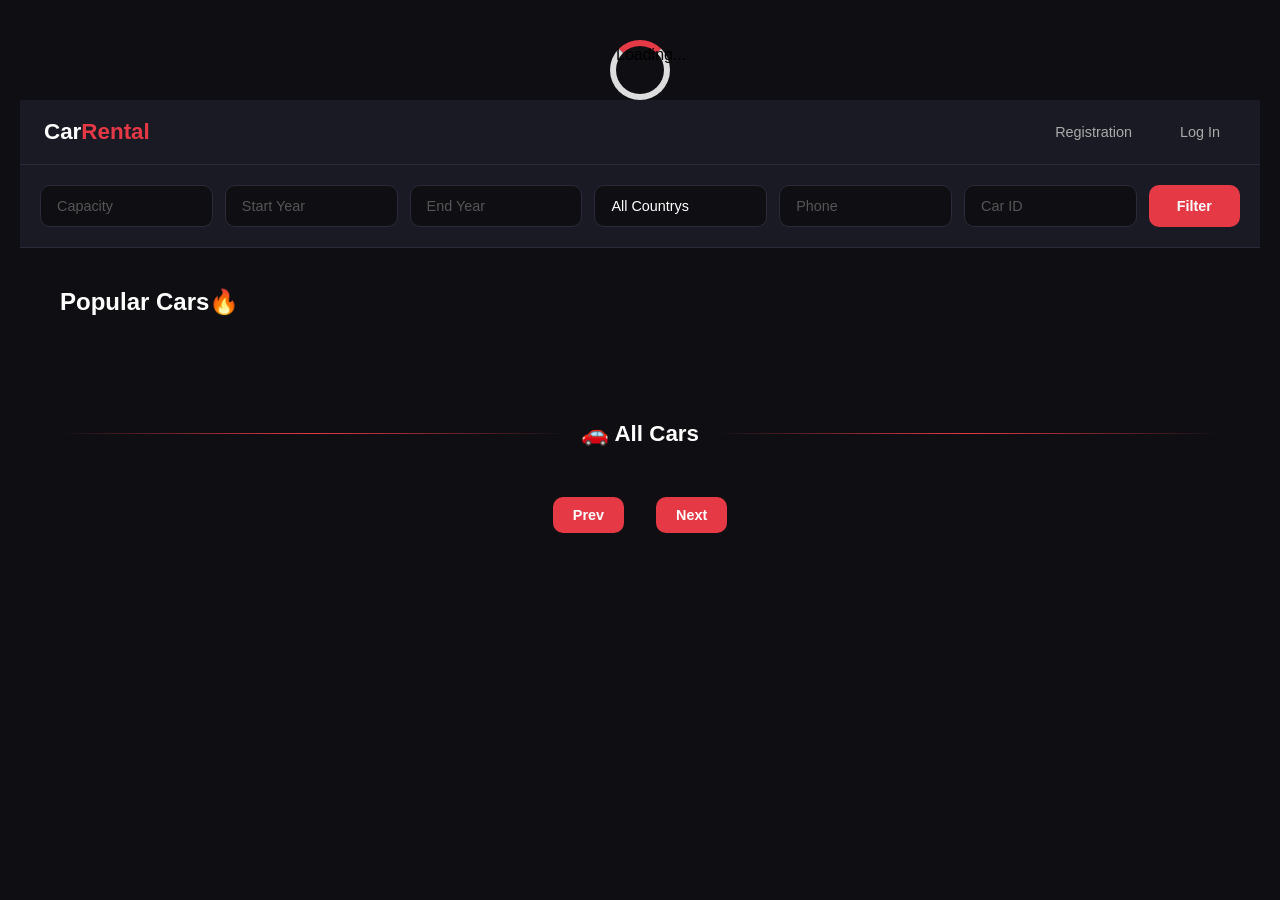
<file: index.html>
<!DOCTYPE html>
<html lang="en">
<head>
    <meta charset="UTF-8">
    <meta name="viewport" content="width=device-width, initial-scale=1.0">
    <title>Document</title>
    <link rel="stylesheet" href="./styles/style.css">
</head>
<body>
  <div id="loader" class="loader">Loading...</div>
    <header id="header">
          <nav class="navbar" id="navbar">
    <a href="./index.html" class="logo" id="logo" >Car<span>Rental</span></a>
    <div class="nav-links" id="navLinks">
      <a href="./templates/myaccount.html" id="myAccount">My Account</a>
      <a href="./templates/favourites.html" id="favourites">❤️ Favorites</a>
         <a href="./templates/addcar.html" id="addCar">+ Add Car</a>
         <a href="./templates/mycar.html" id="myCars">My Cars</a>
      <a href="./templates/register.html" id="register">Registration</a>
      <a href="./templates/login.html" id="logIn">Log In</a>
      <a href="" id="logOut">Log Out</a>
    </div>
  </nav>
        <div class="filters" id="filters">
  <input id="capacity"  type="number" placeholder="Capacity" />
  <input id="startYear" type="number" placeholder="Start Year" />
  <input id="endYear"   type="number" placeholder="End Year" />
  <select id="city">
  <option value="">All Countrys</option>
</select>
  <input id="phone"  type="number"  placeholder="Phone">
  <input id="carId" type="number" placeholder="Car ID" />
  <button id="filterBtn">Filter</button>
</div>
    </header>
        <section class="popular-section" id="popularSection">
        <h2 class="section-title" id="sectionTitle" >Popular Cars🔥</h2>
        <div class="popular-grid" id="popularGrid"></div>
    </section>
    <div class="divider">
  <span>🚗 All Cars</span>
</div>
<main id="main"></main>
    <main id="main" >

    </main>

    <div class="pagination">
      <button id="prevBtn">Prev</button>
      <span id="pageInfo"></span>
      <button id="nextBtn">Next</button>
    </div>

    <script src="./apps/app.js"></script>
</body>
</html>
</file>
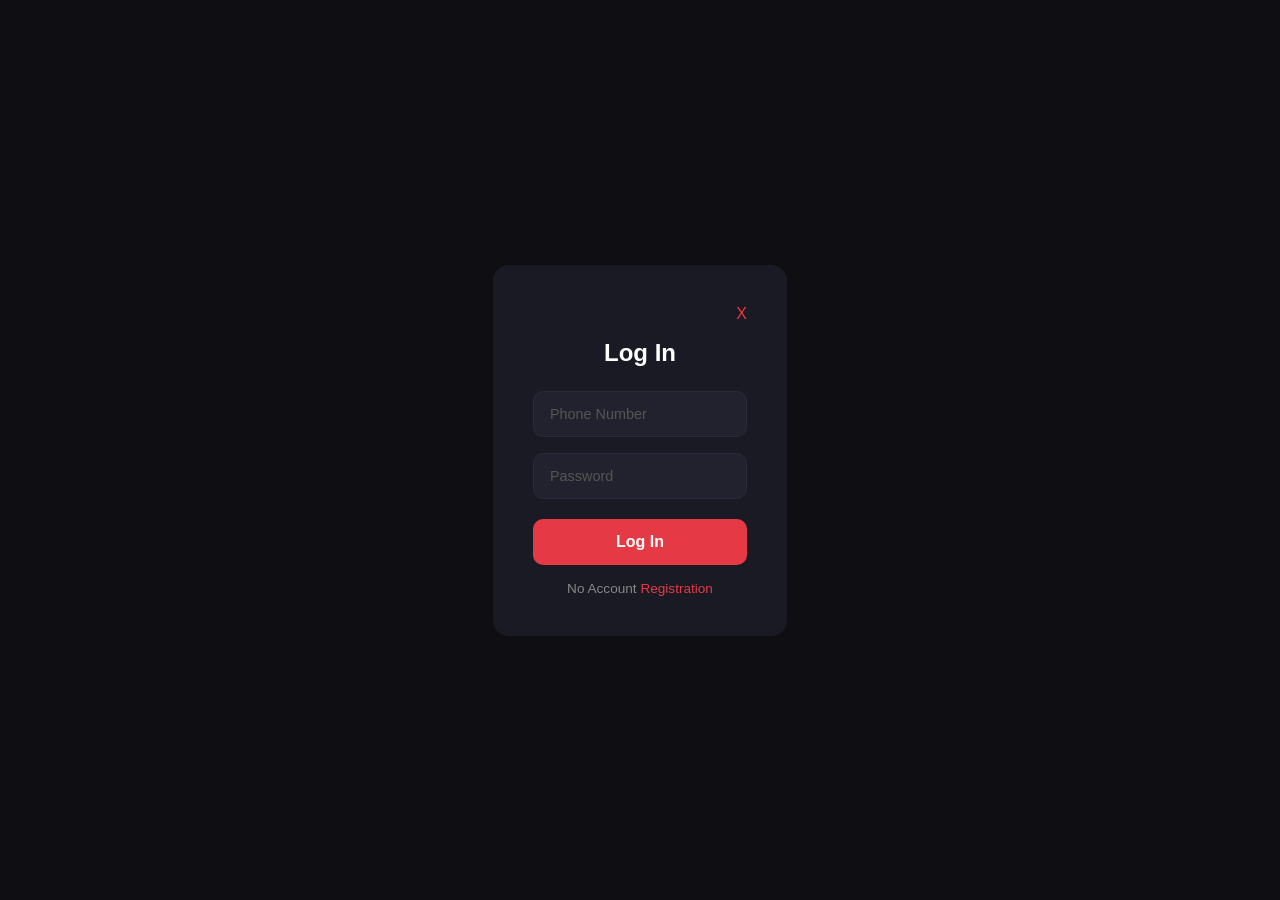
<file: templates/login.html>
<!DOCTYPE html>
<html lang="en">
<head>
    <meta charset="UTF-8">
    <meta name="viewport" content="width=device-width, initial-scale=1.0">
    <title>Document</title>
    <link rel="stylesheet" href="../styles/login.css">
    <link rel="stylesheet" href="../styles/style.css">
</head>
<body>
  <div id="loader" class="loader">Loading...</div>
        <div class="login-container">
      <div class="login-card">
        <a  class="back" href="../index.html">X</a>
        <h2>Log In</h2>
        <input id="phoneNumber" type="text" placeholder="Phone Number" />
        <input id="password" type="password" placeholder="Password" />
        <button id="loginBtn">Log In</button>
        <p>No Account <a href="./register.html">Registration</a></p>
      </div>
    </div>



    <script src="../apps/login.js"></script>
</body>
</html>
</file>
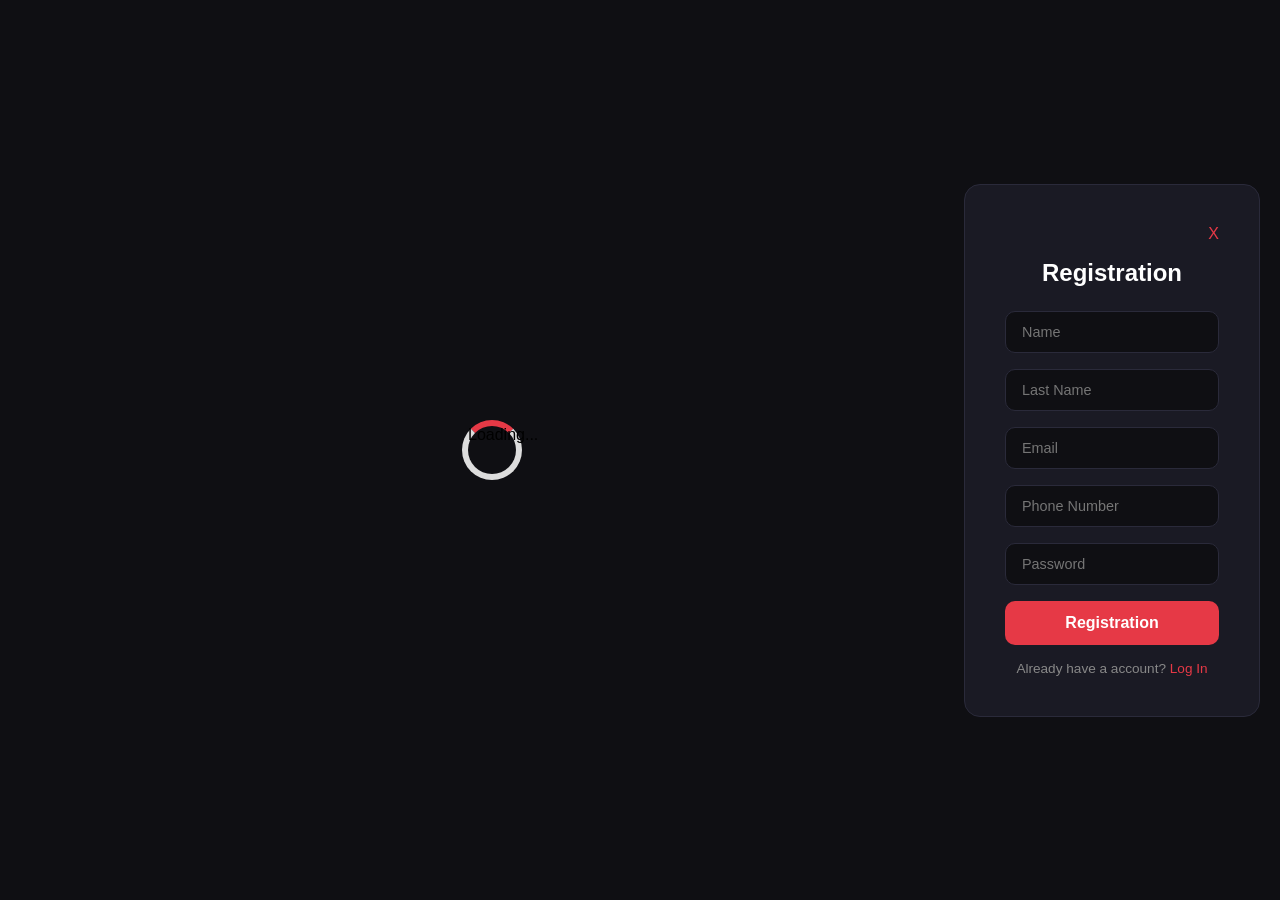
<file: templates/register.html>
<!DOCTYPE html>
<html lang="en">
<head>
    <meta charset="UTF-8">
    <meta name="viewport" content="width=device-width, initial-scale=1.0">
    <title>Document</title>
    <link rel="stylesheet" href="../styles/register.css">
    <link rel="stylesheet" href="../styles/style.css">
</head>
<body>
  <div id="loader" class="loader">Loading...</div>
        <div class="registration-container">
      <div class="registration-card">
        <a  class="back" href="../index.html">X</a>
        <h2>Registration</h2>
        <input id="firstName" type="text" placeholder="Name" />
        <input id="lastName" type="text" placeholder="Last Name" />
        <input id="email" type="email" placeholder="Email" />
        <input id="phoneNumber" type="text" placeholder="Phone Number" />
        <input id="password" type="password" placeholder="Password" />
        <button id="registerBtn">Registration</button>
        <p>Already have a account? <a href="./login.html">Log In</a></p>
      </div>
    </div>


    <script src="../apps/register.js"></script>
</body>
</html>
</file>
<file: styles/style.css>
* {
  margin: 0;
  padding: 0;
  box-sizing: border-box;
}

body {
  background: #0f0f13;
  font-family: "Segoe UI", sans-serif;
  padding: 40px 20px;
}

h1 {
  text-align: center;
  color: #fff;
  margin-bottom: 40px;
  font-size: 2rem;
  letter-spacing: 1px;
}
main {
      display: grid;
    grid-template-columns: repeat(auto-fill, minmax(280px, 1fr));
    gap: 24px;
}

h1 span {
  color: #e63946;
}
.navbar {
  display: flex;
  justify-content: space-between;
  align-items: center;
  padding: 16px 24px;
  background: #1a1a24;
  border-bottom: 1px solid #2a2a3a;
}

.logo {
  color: #fff;
  font-size: 1.4rem;
  font-weight: 800;
  text-decoration: none;
}

.logo span {
  color: #e63946;
}

.nav-links {
  display: flex;
  gap: 16px;
}

.nav-links a {
  color: #aaa;
  text-decoration: none;
  font-size: 0.9rem;
  padding: 8px 16px;
  border-radius: 8px;
  transition: all 0.2s;
}

.nav-links a:hover {
  color: #fff;
  background: #2a2a3a;
}

.nav-links a:last-child {
  background: #e63946;
  color: #fff;
}

.nav-links a:last-child:hover {
  background: #c1121f;
}

.filters {
  display: flex;
  gap: 12px;
  padding: 20px;
  background: #1a1a24;
  border-bottom: 1px solid #2a2a3a;
  flex-wrap: wrap;
}

.filters input {
  flex: 1;
  min-width: 140px;
  background: #0f0f13;
  border: 1px solid #2a2a3a;
  border-radius: 10px;
  padding: 12px 16px;
  color: #fff;
  font-size: 0.9rem;
  outline: none;
  transition: border 0.2s;
}

.filters input::placeholder {
  color: #555;
}

.filters input:focus {
  border-color: #e63946;
}

.filters button {
  background: #e63946;
  color: #fff;
  border: none;
  padding: 12px 28px;
  border-radius: 10px;
  font-size: 0.9rem;
  font-weight: 700;
  cursor: pointer;
  transition: background 0.2s;
  white-space: nowrap;
}

.filters button:hover {
  background: #c1121f;
}
.cars-grid {
  display: grid;
  grid-template-columns: repeat(auto-fill, minmax(300px, 1fr));
  gap: 24px;
  max-width: 1200px;
  margin: 0 auto;
}

.car-card {
  background: #1a1a24;
  border-radius: 16px;
  overflow: hidden;
  border: 1px solid #2a2a3a;
  transition:
    transform 0.3s,
    box-shadow 0.3s;
}

.car-card:hover {
  transform: translateY(-6px);
  box-shadow: 0 12px 40px rgba(230, 57, 70, 0.2);
}

.car-image-wrap {
  position: relative;
  background: #12121a;
  padding: 20px;
  text-align: center;
}

.car-image-wrap img {
  width: 100%;
  height: 500px;
  object-fit: cover;
  object-position: center;
  border-radius: 10px;
}

.car-badge {
  position: absolute;
  top: 14px;
  left: 14px;
  background: #e63946;
  color: #fff;
  font-size: 11px;
  font-weight: 700;
  padding: 4px 10px;
  border-radius: 20px;
  text-transform: uppercase;
  letter-spacing: 1px;
}

.car-info {
  padding: 18px 20px 22px;
}

.car-name {
  color: #fff;
  font-size: 1.2rem;
  font-weight: 700;
  margin-bottom: 4px;
}

.car-title {
  color: #888;
  font-size: 0.85rem;
  margin-bottom: 16px;
}

.car-specs {
  display: flex;
  gap: 12px;
  margin-bottom: 18px;
  flex-wrap: wrap;
}

.spec {
  display: flex;
  align-items: center;
  gap: 5px;
  color: #aaa;
  font-size: 0.8rem;
  background: #22222e;
  padding: 5px 10px;
  border-radius: 8px;
}

.spec span {
  font-size: 14px;
}

.car-footer {
  display: flex;
  align-items: center;
  justify-content: space-between;
}

.car-price {
  color: #e63946;
  font-size: 1.4rem;
  font-weight: 800;
}

.car-price small {
  color: #666;
  font-size: 0.75rem;
  font-weight: 400;
}

.rent-btn {
  background: #e63946;
  color: #fff;
  border: none;
  padding: 10px 20px;
  border-radius: 10px;
  font-size: 0.85rem;
  font-weight: 600;
  cursor: pointer;
  transition: background 0.2s;
}

.rent-btn:hover {
  background: #c1121f;
}
.popular-section {
    padding: 40px 20px;
    max-width: 1200px;
    margin: 0 auto;
}

.section-title {
    color: #fff;
    font-size: 1.5rem;
    font-weight: 800;
    margin-bottom: 24px;
}

.section-title span {
    color: #e63946;
}

.popular-grid {
    display: grid;
    grid-template-columns: repeat(auto-fill, minmax(280px, 1fr));
    gap: 24px;
}

.filters select {
  flex: 1;
  min-width: 140px;
  background: #0f0f13;
  border: 1px solid #2a2a3a;
  border-radius: 10px;
  padding: 12px 16px;
  color: #fff;
  font-size: 0.9rem;
  outline: none;
  cursor: pointer;
  transition: border 0.2s;
  appearance: none; /* ბრაუზერის default სტილი მოაშოროს */
}

.filters select:focus {
  border-color: #e63946;
}

.filters select option {
  background: #1a1a24;
  color: #fff;
}
.fav-btn {
  position: absolute;
  top: 14px;
  right: 14px;
  background: rgba(0,0,0,0.5);
  border: none;
  border-radius: 50%;
  width: 36px;
  height: 36px;
  font-size: 18px;
  cursor: pointer;
  transition: transform 0.2s;
  z-index: 10;
}

.fav-btn:hover {
  transform: scale(1.2);
}
.pagination {
  display: flex;
  justify-content: center;
  align-items: center;
  gap: 16px;
  padding: 30px 0;
}
.pagination button {
  background: #e63946;
  color: #fff;
  border: none;
  padding: 10px 20px;
  border-radius: 10px;
  font-size: 0.9rem;
  font-weight: 700;
  cursor: pointer;
  transition: background 0.2s;
}
.pagination button:hover {
  background: #c1121f;
}
.pagination button:disabled {
  background: #2a2a3a;
  cursor: not-allowed;
}
.pagination span {
  color: #fff;
  font-size: 0.9rem;
}
.fav-btn {
  position: absolute;
  top: 10px;
  right: 10px;
  background: rgba(0,0,0,0.5);
  border: none;
  border-radius: 50%;
  width: 36px;
  height: 36px;
  font-size: 1.1rem;
  cursor: pointer;
  transition: transform 0.2s;
}

.fav-btn:hover {
  transform: scale(1.2);
}
.divider {
  display: flex;
  align-items: center;
  gap: 16px;
  padding: 40px 40px 20px 40px;
}

.divider::before,
.divider::after {
  content: '';
  flex: 1;
  height: 1px;
  background: linear-gradient(to right, transparent, #e63946, transparent);
}

.divider span {
  color: #fff;
  font-size: 1.4rem;
  font-weight: 700;
  white-space: nowrap;
}


.custom-alert {
  position: fixed;
  top: 30px;
  right: 30px;
  display: flex;
  align-items: center;
  gap: 12px;
  padding: 16px 20px;
  border-radius: 12px;
  background: #1a1a24;
  border: 1px solid #2a2a3a;
  color: #fff;
  font-size: 0.95rem;
  font-weight: 600;
  box-shadow: 0 8px 32px rgba(0,0,0,0.4);
  z-index: 9999;
  animation: slideIn 0.3s ease;
  min-width: 280px;
}

.custom-alert.success {
  border-left: 4px solid #2ecc71;
}

.custom-alert.error {
  border-left: 4px solid #e63946;
}

.custom-alert p {
  flex: 1;
  margin: 0;
}

.alert-close {
  background: none;
  border: none;
  color: #888;
  cursor: pointer;
  font-size: 0.9rem;
  padding: 0;
}

.alert-close:hover {
  color: #fff;
}




.loader{
  display: none;
width:60px;
height:60px;
border:6px solid #ddd;
border-top:6px solid #e63946;
border-radius:50%;
animation:spin 1s linear infinite;
margin:auto;
}

@keyframes spin{
0%{transform:rotate(0)}
100%{transform:rotate(360deg)}
}
@keyframes slideIn {
  from { opacity: 0; transform: translateX(60px); }
  to   { opacity: 1; transform: translateX(0); }
}

@media (max-width: 768px) {
  .navbar {
    flex-wrap: wrap;
    gap: 10px;
    padding: 12px 16px;
  }

  .nav-links {
    display: flex;
    flex-wrap: wrap;
    gap: 8px;
    justify-content: center;
    width: 100%;
  }

  .nav-links a {
    font-size: 0.75rem;
    padding: 6px 10px;
  }

  .filters {
    display: grid;
    grid-template-columns: 1fr 1fr;
    gap: 10px;
    padding: 12px;
  }

  .filters button {
    grid-column: 1 / -1;
  }
}
</file>
<file: styles/login.css>
* {
  margin: 0;
  padding: 0;
  box-sizing: border-box;
}

body {
  background: #0f0f13;
  font-family: 'Segoe UI', sans-serif;
  display: flex;
  justify-content: center;
  align-items: center;
  min-height: 100vh;
}

.login-card {
  background: #1a1a24;
  border-radius: 16px;
  padding: 40px;
  width: 100%;
  max-width: 420px;
  display: flex;
  flex-direction: column;
  gap: 16px;
}

.login-card h2 {
  color: #fff;
  font-size: 1.5rem;
  font-weight: 800;
  text-align: center;
  margin-bottom: 8px;
}
.back {
    display: flex;
    justify-content: right;
}

.login-card input {
  background: #22222e;
  border: 1px solid #2a2a3a;
  border-radius: 10px;
  padding: 14px 16px;
  color: #fff;
  font-size: 0.9rem;
  outline: none;
  transition: border 0.2s;
}

.login-card input::placeholder {
  color: #555;
}

.login-card input:focus {
  border-color: #e63946;
}

.login-card button {
  background: #e63946;
  color: #fff;
  border: none;
  padding: 14px;
  border-radius: 10px;
  font-size: 1rem;
  font-weight: 700;
  cursor: pointer;
  transition: background 0.2s;
  margin-top: 4px;
}

.login-card button:hover {
  background: #c1121f;
}

.login-card p {
  color: #888;
  text-align: center;
  font-size: 0.85rem;
}

.login-card a {
  color: #e63946;
  text-decoration: none;
}

.login-card a:hover {
  text-decoration: underline;
}
.loader{
width:60px;
height:60px;
border:6px solid #ddd;
border-top:6px solid #e63946;
border-radius:50%;
animation:spin 1s linear infinite;
margin:auto;
}

@keyframes spin{
0%{transform:rotate(0)}
100%{transform:rotate(360deg)}
}
</file>
<file: styles/register.css>
* { margin: 0; padding: 0; box-sizing: border-box; }

body {
  background: #0f0f13;
  font-family: 'Segoe UI', sans-serif;
  display: flex;
  justify-content: center;
  align-items: center;
  min-height: 100vh;
}


.back {
    display: flex;
    justify-content: right;
}
.registration-card {
  background: #1a1a24;
  border: 1px solid #2a2a3a;
  border-radius: 16px;
  padding: 40px;
  width: 100%;
  max-width: 420px;
  display: flex;
  flex-direction: column;
  gap: 16px;
}

.registration-card h2 {
  color: #fff;
  font-size: 1.5rem;
  text-align: center;
  margin-bottom: 8px;
}

.registration-card input {
  background: #0f0f13;
  border: 1px solid #2a2a3a;
  border-radius: 10px;
  padding: 12px 16px;
  color: #fff;
  font-size: 0.9rem;
  outline: none;
  transition: border 0.2s;
}

.registration-card input:focus {
  border-color: #e63946;
}

.registration-card button {
  background: #e63946;
  color: #fff;
  border: none;
  padding: 13px;
  border-radius: 10px;
  font-size: 1rem;
  font-weight: 700;
  cursor: pointer;
  transition: background 0.2s;
}

.registration-card button:hover {
  background: #c1121f;
}

.registration-card p {
  color: #888;
  text-align: center;
  font-size: 0.85rem;
}

.registration-card a {
  color: #e63946;
  text-decoration: none;
}
.loader{
width:60px;
height:60px;
border:6px solid #ddd;
border-top:6px solid #e63946;
border-radius:50%;
animation:spin 1s linear infinite;
margin:auto;
}

@keyframes spin{
0%{transform:rotate(0)}
100%{transform:rotate(360deg)}
}
</file>
